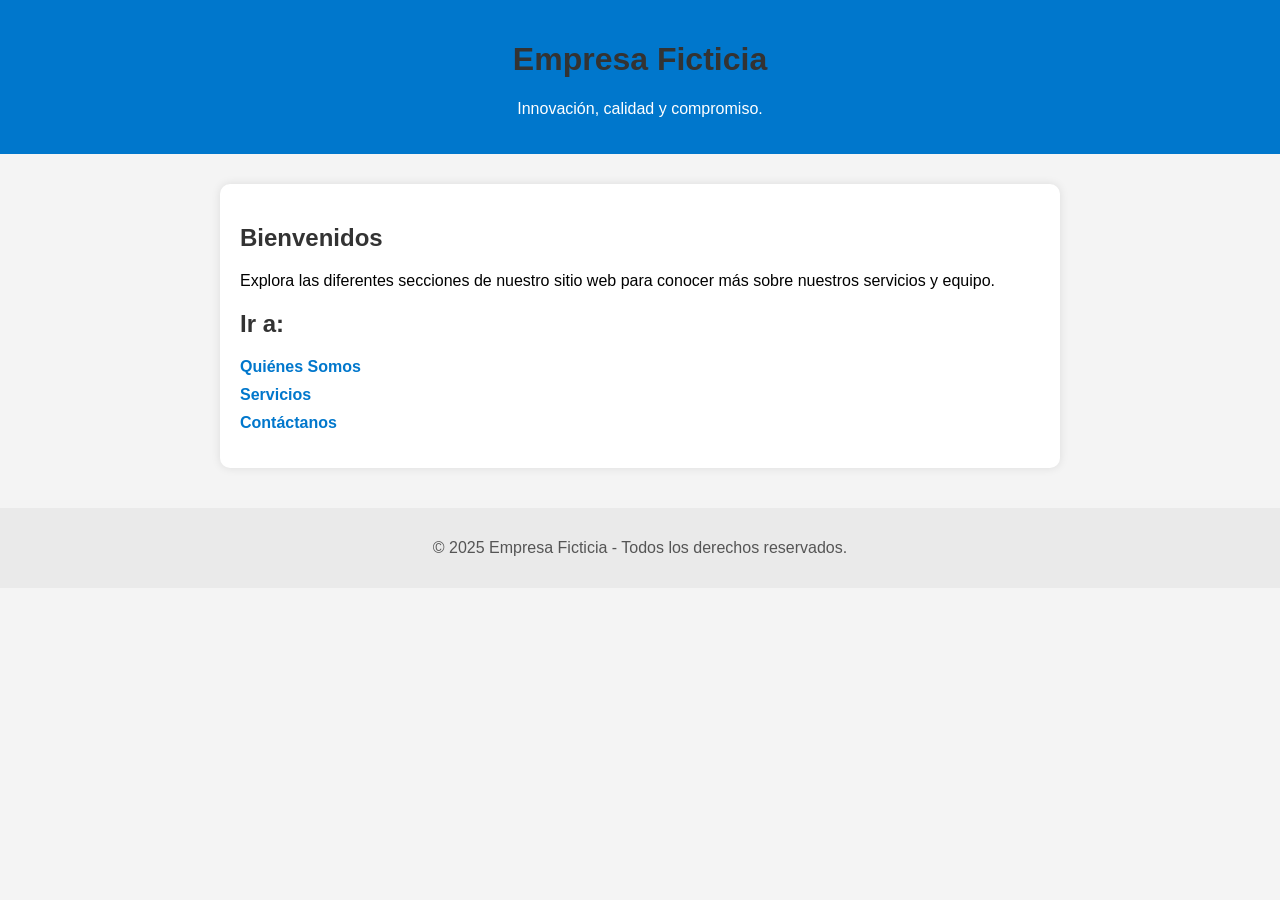
<file: index.html>
<!DOCTYPE html>
<html lang="es">
<head>
  <meta charset="UTF-8">
  <title>Inicio - Empresa De Prueba</title>
  <style>
    body {
      font-family: 'Segoe UI', Tahoma, Geneva, Verdana, sans-serif;
      background-color: #f4f4f4;
      margin: 0;
      padding: 0;
    }

    header {
      background-color: #0077cc;
      color: white;
      padding: 20px 0;
      text-align: center;
    }

    main {
      max-width: 800px;
      margin: 30px auto;
      padding: 20px;
      background-color: white;
      border-radius: 10px;
      box-shadow: 0 0 10px rgba(0,0,0,0.1);
    }

    h1, h2 {
      color: #333;
    }

    ul {
      list-style: none;
      padding: 0;
    }

    ul li {
      margin: 10px 0;
    }

    a {
      text-decoration: none;
      color: #0077cc;
      font-weight: bold;
    }

    a:hover {
      color: #005fa3;
    }

    footer {
      text-align: center;
      padding: 15px;
      background-color: #eaeaea;
      color: #555;
      margin-top: 40px;
    }
  </style>
</head>
<body>
  <header>
    <h1>Empresa Ficticia</h1>
    <p>Innovación, calidad y compromiso.</p>
  </header>

  <main>
    <h2>Bienvenidos</h2>
    <p>Explora las diferentes secciones de nuestro sitio web para conocer más sobre nuestros servicios y equipo.</p>

    <h2>Ir a:</h2>
    <ul>
      <li><a href="quienes somos.html">Quiénes Somos</a></li>
      <li><a href="servicios.html">Servicios</a></li>
      <li><a href="contactos.html">Contáctanos</a></li>
    </ul>
  </main>

  <footer>
    <p>&copy; 2025 Empresa Ficticia - Todos los derechos reservados.</p>
  </footer>
</body>
</html>
</file>
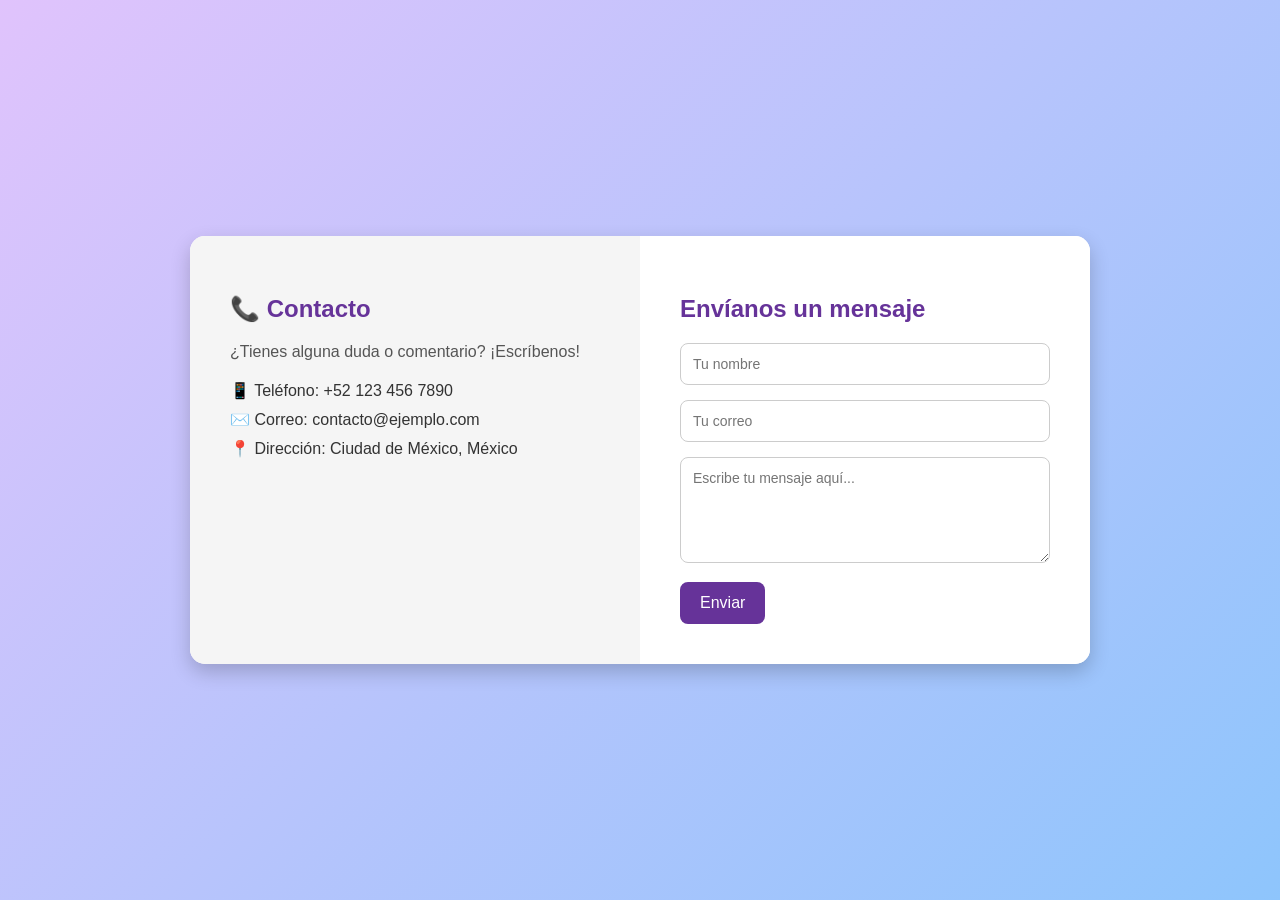
<file: contactos.html>
<!DOCTYPE html>
<html lang="es">
<head>
  <meta charset="UTF-8">
  <meta name="viewport" content="width=device-width, initial-scale=1.0">
  <title>Contacto Bonito</title>
  <style>
    * {
      box-sizing: border-box;
      font-family: 'Segoe UI', Tahoma, Geneva, Verdana, sans-serif;
    }

    body {
      margin: 0;
      background: linear-gradient(135deg, #e0c3fc, #8ec5fc);
      display: flex;
      justify-content: center;
      align-items: center;
      min-height: 100vh;
      padding: 20px;
    }

    .contact-container {
      background-color: #fff;
      max-width: 900px;
      width: 100%;
      display: flex;
      flex-wrap: wrap;
      border-radius: 15px;
      box-shadow: 0 8px 20px rgba(0, 0, 0, 0.2);
      overflow: hidden;
    }

    .info {
      flex: 1;
      padding: 40px;
      background-color: #f5f5f5;
    }

    .info h2 {
      color: #663399;
      margin-bottom: 10px;
    }

    .info p {
      margin: 20px 0;
      color: #555;
    }

    .info .item {
      margin: 10px 0;
      font-size: 16px;
      color: #333;
    }

    .form {
      flex: 1;
      padding: 40px;
      background-color: #ffffff;
    }

    .form h2 {
      color: #663399;
      margin-bottom: 20px;
    }

    .form input,
    .form textarea {
      width: 100%;
      padding: 12px;
      margin-bottom: 15px;
      border: 1px solid #ccc;
      border-radius: 8px;
      font-size: 14px;
    }

    .form button {
      background-color: #663399;
      color: #fff;
      padding: 12px 20px;
      border: none;
      border-radius: 8px;
      font-size: 16px;
      cursor: pointer;
    }

    .form button:hover {
      background-color: #552288;
    }

    @media (max-width: 768px) {
      .contact-container {
        flex-direction: column;
      }
    }
  </style>
</head>
<body>

  <div class="contact-container">
    <!-- Columna de Información -->
    <div class="info">
      <h2>📞 Contacto</h2>
      <p>¿Tienes alguna duda o comentario? ¡Escríbenos!</p>
      <div class="item">📱 Teléfono: +52 123 456 7890</div>
      <div class="item">✉️ Correo: contacto@ejemplo.com</div>
      <div class="item">📍 Dirección: Ciudad de México, México</div>
    </div>

    <!-- Columna de Formulario -->
    <div class="form">
      <h2>Envíanos un mensaje</h2>
      <form>
        <input type="text" placeholder="Tu nombre" required>
        <input type="email" placeholder="Tu correo" required>
        <textarea rows="5" placeholder="Escribe tu mensaje aquí..." required></textarea>
        <button type="submit">Enviar</button>
      </form>
    </div>
  </div>

</body>
</html>
</file>
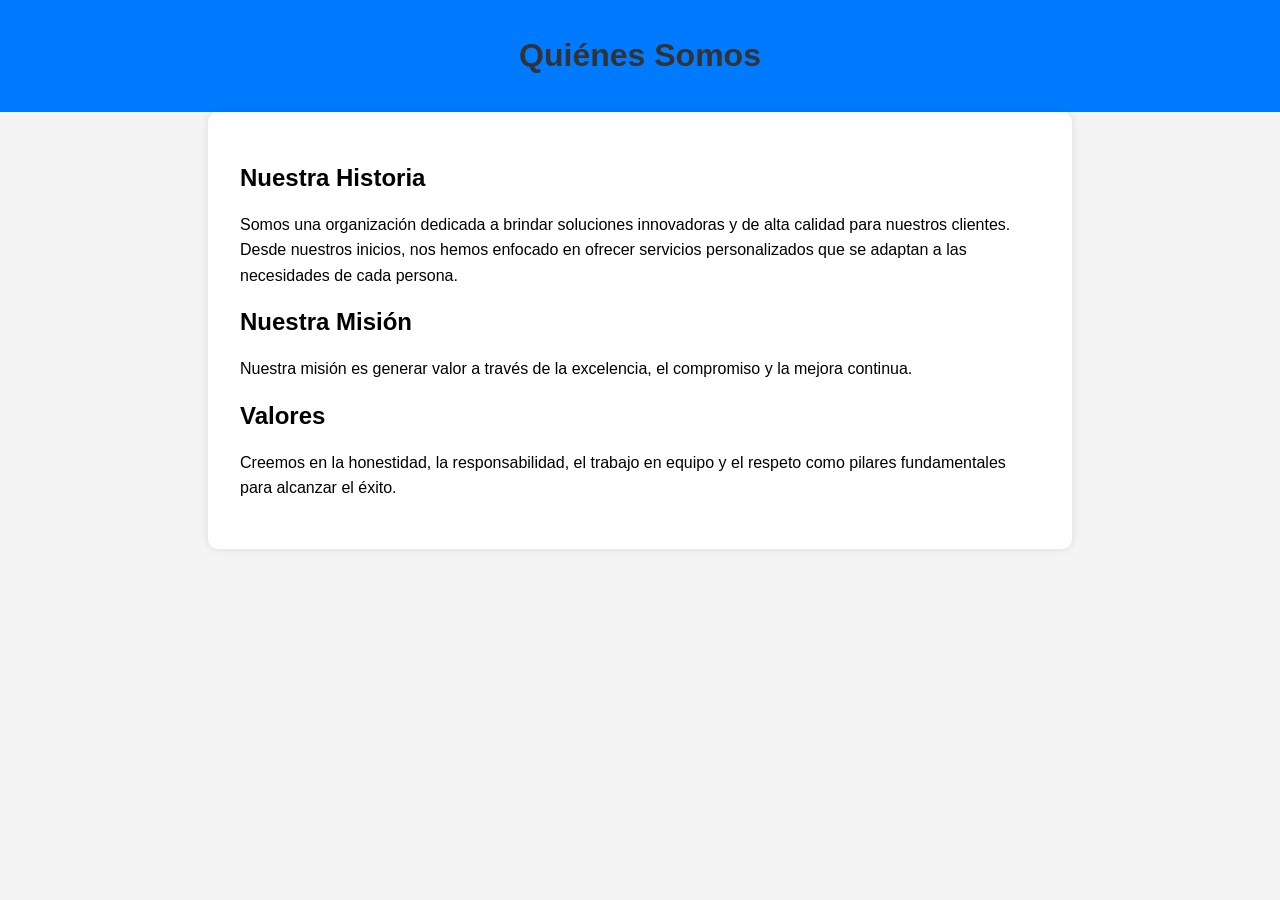
<file: quienes somos.html>
<!DOCTYPE html>
<html lang="es">
<head>
  <meta charset="UTF-8">
  <meta name="viewport" content="width=device-width, initial-scale=1.0">
  <title>Quiénes Somos</title>
  <style>
    body {
      font-family: Arial, sans-serif;
      background-color: #f4f4f4;
      margin: 0;
      padding: 0;
    }
    header {
      background-color: #007BFF;
      color: white;
      padding: 1rem;
      text-align: center;
    }
    main {
      padding: 2rem;
      max-width: 800px;
      margin: auto;
      background-color: white;
      box-shadow: 0 0 10px rgba(0,0,0,0.1);
      border-radius: 10px;
    }
    h1 {
      color: #333;
    }
    p {
      line-height: 1.6;
    }
  </style>
</head>
<body>

  <header>
    <h1>Quiénes Somos</h1>
  </header>

  <main>
    <h2>Nuestra Historia</h2>
    <p>
      Somos una organización dedicada a brindar soluciones innovadoras y de alta calidad para nuestros clientes. 
      Desde nuestros inicios, nos hemos enfocado en ofrecer servicios personalizados que se adaptan a las necesidades de cada persona.
    </p>

    <h2>Nuestra Misión</h2>
    <p>
      Nuestra misión es generar valor a través de la excelencia, el compromiso y la mejora continua.
    </p>

    <h2>Valores</h2>
    <p>
      Creemos en la honestidad, la responsabilidad, el trabajo en equipo y el respeto como pilares fundamentales para alcanzar el éxito.
    </p>
  </main>

</body>
</html>
</file>
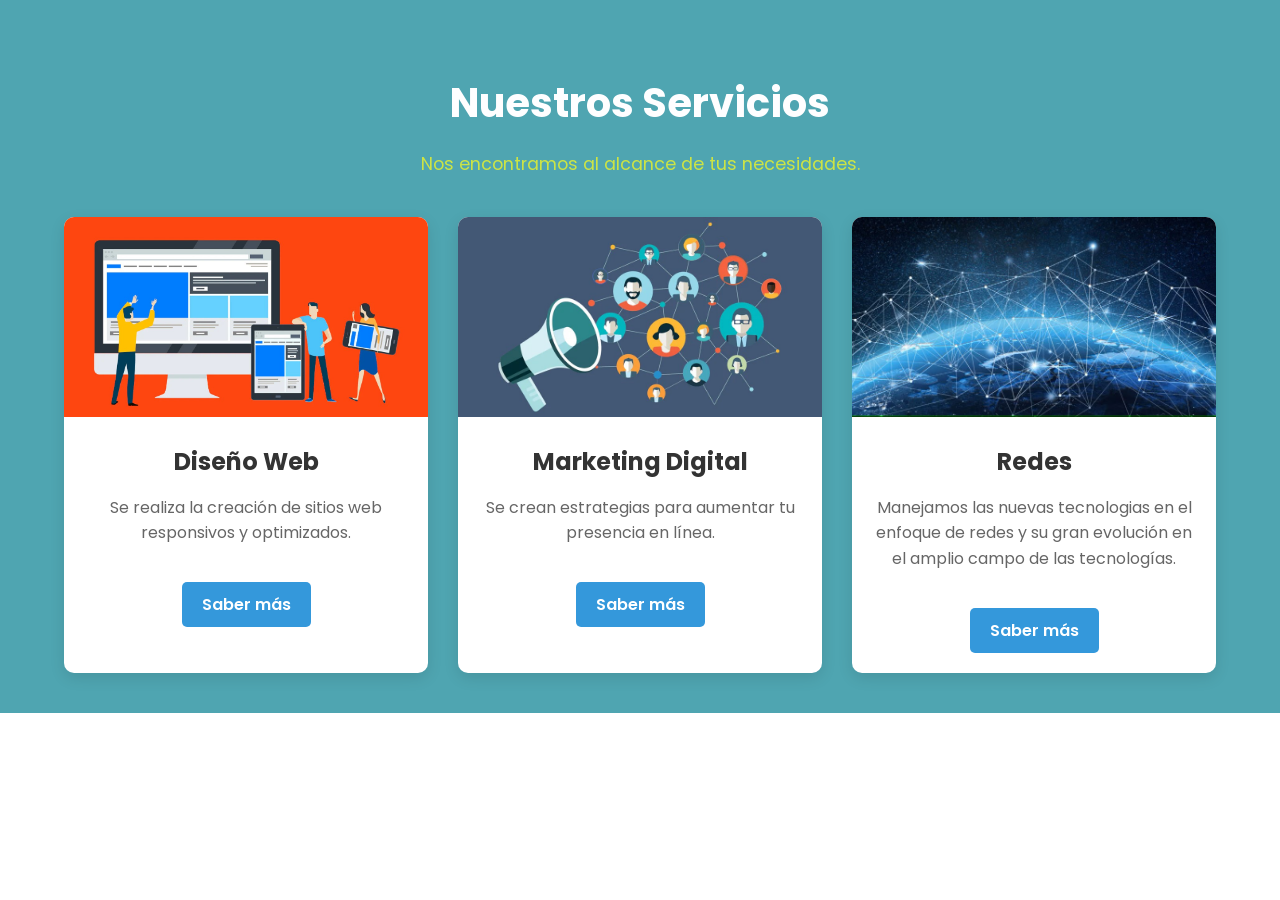
<file: servicios.html>
<!DOCTYPE html>
<html lang="es">
<head>
    <meta charset="UTF-8">
    <meta name="viewport" content="width=device-width, initial-scale=1.0">
    <title>Nuestros Servicios | [Nombre de tu Empresa]</title>
    <link rel="stylesheet" href="styles.css">
    <!-- Fuente de Google (opcional) -->
    <link href="https://fonts.googleapis.com/css2?family=Poppins:wght@400;600;700&display=swap" rel="stylesheet">
</head>
<body>
    <!-- Sección de Servicios -->
    <section class="servicios">
        <div class="container">
            <h2>Nuestros Servicios</h2>
            <p class="subtitulo">Nos encontramos al alcance de tus necesidades.</p>
            
            <div class="grid-servicios">
                <!-- Servicio 1 -->
                <div class="card-servicio">
                    <img src="desarrolloweb.jpg" alt="Servicio 1">
                    <h3>Diseño Web</h3>
                    <p>Se realiza la creación de sitios web responsivos y optimizados.</p>
                    <a href="#" class="boton">Saber más</a>
                </div>
                
                <!-- Servicio 2 -->
                <div class="card-servicio">
                    <img src="marke.jpg" alt="Servicio 2">
                    <h3>Marketing Digital</h3>
                    <p>Se crean estrategias para aumentar tu presencia en línea.</p>
                    <a href="#" class="boton">Saber más</a>
                </div>
                
                <!-- Servicio 3 -->
                <div class="card-servicio">
                    <img src="redes.jpg" alt="Servicio 3">
                    <h3>Redes</h3>
                    <p>Manejamos las nuevas tecnologias en el enfoque de redes y su gran evolución en el amplio campo de las tecnologías.</p>
                    <a href="#" class="boton">Saber más</a>
                </div>
            </div>
        </div>
    </section>
</body>
</html>
</file>
<file: styles.css>
/* Estilos generales */
body {
    font-family: 'Poppins', sans-serif;
    margin: 0;
    padding: 0;
    color: #333;
}

.container {
    width: 90%;
    max-width: 1200px;
    margin: 0 auto;
    padding: 40px 0;
}

/* Sección Servicios */
.servicios {
    background-color: #4fa5b1;
    text-align: center;
}

.servicios h2 {
    font-size: 2.5rem;
    margin-bottom: 10px;
    color: #fefeff;
}

.servicios .subtitulo {
    font-size: 1.1rem;
    color: #cce445;
    margin-bottom: 40px;
}

/* Grid de Servicios */
.grid-servicios {
    display: grid;
    grid-template-columns: repeat(auto-fit, minmax(300px, 1fr));
    gap: 30px;
}

/* Cards de Servicios */
.card-servicio {
    background: white;
    border-radius: 10px;
    overflow: hidden;
    box-shadow: 0 5px 15px rgba(0, 0, 0, 0.1);
    transition: transform 0.3s;
}

.card-servicio:hover {
    transform: translateY(-10px);
}

.card-servicio img {
    width: 100%;
    height: 200px;
    object-fit: cover;
}

.card-servicio h3 {
    font-size: 1.5rem;
    margin: 20px 0 10px;
    padding: 0 20px;
}

.card-servicio p {
    color: #666;
    padding: 0 20px 20px;
    line-height: 1.6;
}

.boton {
    display: inline-block;
    background: #3498db;
    color: white;
    padding: 10px 20px;
    margin-bottom: 20px;
    border-radius: 5px;
    text-decoration: none;
    font-weight: 600;
    transition: background 0.3s;
}

.boton:hover {
    background: #2980b9;
}
</file>
